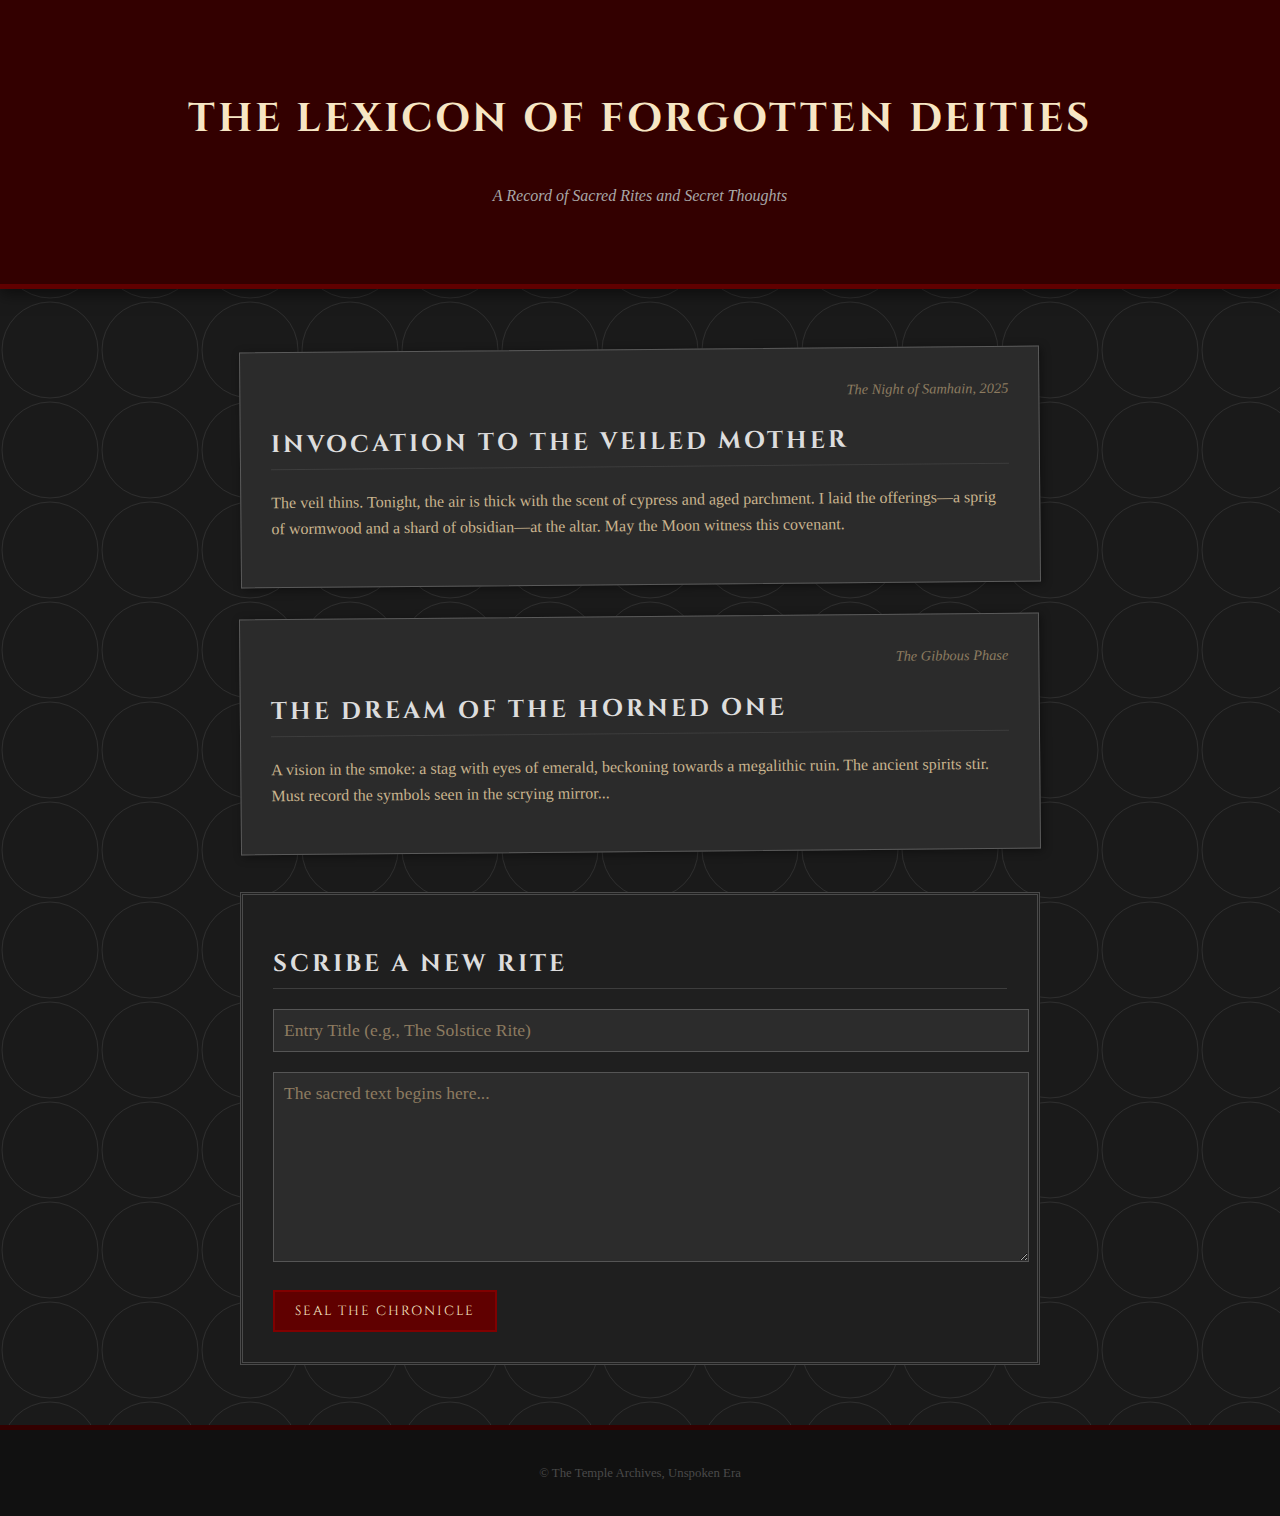
<file: index.html>
<!DOCTYPE html>
<html lang="en">
<head>
    <meta charset="UTF-8">
    <meta name="viewport" content="width=device-width, initial-scale=1.0">
    <title>The Cryptic Codex</title>
    <link rel="stylesheet" href="style.css">
    <link href="https://fonts.googleapis.com/css2?family=Cinzel:wght@400;700&family=IM+Fell+English&display=swap" rel="stylesheet">
</head>
<body>
    <header class="tome-cover">
        <h1>The Lexicon of Forgotten Deities</h1>
        <p class="subtitle">A Record of Sacred Rites and Secret Thoughts</p>
    </header>

    <main class="journal-container">
        <article class="journal-entry">
            <time datetime="2025-10-31" class="entry-date">The Night of Samhain, 2025</time>
            <section class="entry-content">
                <h2 class="entry-title">Invocation to the Veiled Mother</h2>
                <p>The veil thins. Tonight, the air is thick with the scent of cypress and aged parchment. I laid the offerings—a sprig of wormwood and a shard of obsidian—at the altar. May the Moon witness this covenant.</p>
            </section>
        </article>

        <article class="journal-entry">
            <time datetime="2025-10-25" class="entry-date">The Gibbous Phase</time>
            <section class="entry-content">
                <h2 class="entry-title">The Dream of the Horned One</h2>
                <p>A vision in the smoke: a stag with eyes of emerald, beckoning towards a megalithic ruin. The ancient spirits stir. Must record the symbols seen in the scrying mirror...</p>
            </section>
        </article>

        <section class="input-form">
            <h2>Scribe a New Rite</h2>
            <form>
                <input type="text" placeholder="Entry Title (e.g., The Solstice Rite)" required>
                <textarea rows="8" placeholder="The sacred text begins here..." required></textarea>
                <button type="submit">Seal the Chronicle</button>
            </form>
        </section>
    </main>

    <footer class="tome-spine">
        <p>&copy; The Temple Archives, Unspoken Era</p>
    </footer>
</body>
</html>
</file>
<file: style.css>
/* --- Global Styles & Fonts --- */
body {
    /* Background: Dark, old-world stone or wood texture */
    background-color: #1a1a1a; /* Very dark gray/black */
    background-image: url('data:image/svg+xml;utf8,<svg xmlns="http://www.w3.org/2000/svg" width="100" height="100" viewBox="0 0 100 100"><rect fill="%231a1a1a" width="100" height="100"/><circle fill="none" stroke="%232e2e2e" stroke-width="1" cx="50" cy="50" r="48"/></svg>');
    color: #c9b48e; /* Aged parchment text color */
    font-family: 'IM Fell English', serif; /* Archaic, serif font */
    line-height: 1.6;
    margin: 0;
    padding: 0;
}

/* Titles and Emphasis */
h1, h2, h3, .entry-title {
    font-family: 'Cinzel', serif; /* More dramatic, ritualistic font for titles */
    color: #ddd; /* Lighter color for titles to pop */
    text-transform: uppercase;
    letter-spacing: 3px;
    border-bottom: 1px solid #3d3d3d; /* Subtle separator */
    padding-bottom: 5px;
}

/* --- Layout --- */
.journal-container {
    max-width: 800px;
    margin: 40px auto;
    padding: 20px;
}

/* --- Header/Tome Cover --- */
.tome-cover {
    background-color: #330000; /* Deep crimson or dark wood */
    color: #fff;
    text-align: center;
    padding: 60px 20px;
    box-shadow: 0 5px 15px rgba(0, 0, 0, 0.5); /* Shadow for depth */
    border-bottom: 5px solid #600000; /* A trim of red/gothic color */
}

.tome-cover h1 {
    font-size: 2.5em;
    border: none;
    color: #f7e6c4; /* Brighter gold/parchment color */
}

.subtitle {
    font-style: italic;
    color: #a8a8a8;
}

/* --- Journal Entries (The Parchment Effect) --- */
.journal-entry {
    background-color: #2b2b2b; /* Darker background for the 'page' */
    border: 1px solid #5a5a5a;
    padding: 30px;
    margin-bottom: 30px;
    box-shadow: 2px 2px 10px rgba(0, 0, 0, 0.4);
    position: relative;
    /* Optional: Slight rotation or skew to look hand-placed */
    transform: rotate(calc(var(--i, 0) * 0.5deg - 0.5deg)); 
    /* The 'var(--i, 0)' is a trick for different rotations if you use multiple entries */
}

.entry-date {
    display: block;
    font-style: italic;
    color: #8c7b60; /* Faded ink color */
    margin-bottom: 15px;
    text-align: right;
    font-size: 0.9em;
}

/* --- Input Form (Scribing Area) --- */
.input-form {
    padding: 30px;
    background-color: #1f1f1f;
    border: 3px double #4a4a4a; /* A decorative, framed look */
    margin-top: 40px;
}

.input-form input[type="text"], 
.input-form textarea {
    width: 100%;
    padding: 10px;
    margin-bottom: 20px;
    background-color: #2c2c2c; /* Dark input fields */
    border: 1px solid #555;
    color: #c9b48e;
    font-family: 'IM Fell English', serif;
    font-size: 1.1em;
    resize: vertical;
}

.input-form input::placeholder, 
.input-form textarea::placeholder {
    color: #8c7b60; /* Faded placeholder text */
}

.input-form button {
    background-color: #600000; /* Ritualistic red button */
    color: #f7e6c4;
    border: 2px solid #800000;
    padding: 10px 20px;
    cursor: pointer;
    font-family: 'Cinzel', serif;
    text-transform: uppercase;
    letter-spacing: 2px;
    transition: background-color 0.3s;
}

.input-form button:hover {
    background-color: #800000;
}

/* --- Footer (Tome Spine) --- */
.tome-spine {
    text-align: center;
    padding: 20px;
    background-color: #111; /* Very dark footer */
    color: #4a4a4a;
    font-size: 0.8em;
    border-top: 5px solid #330000;
}
</file>
